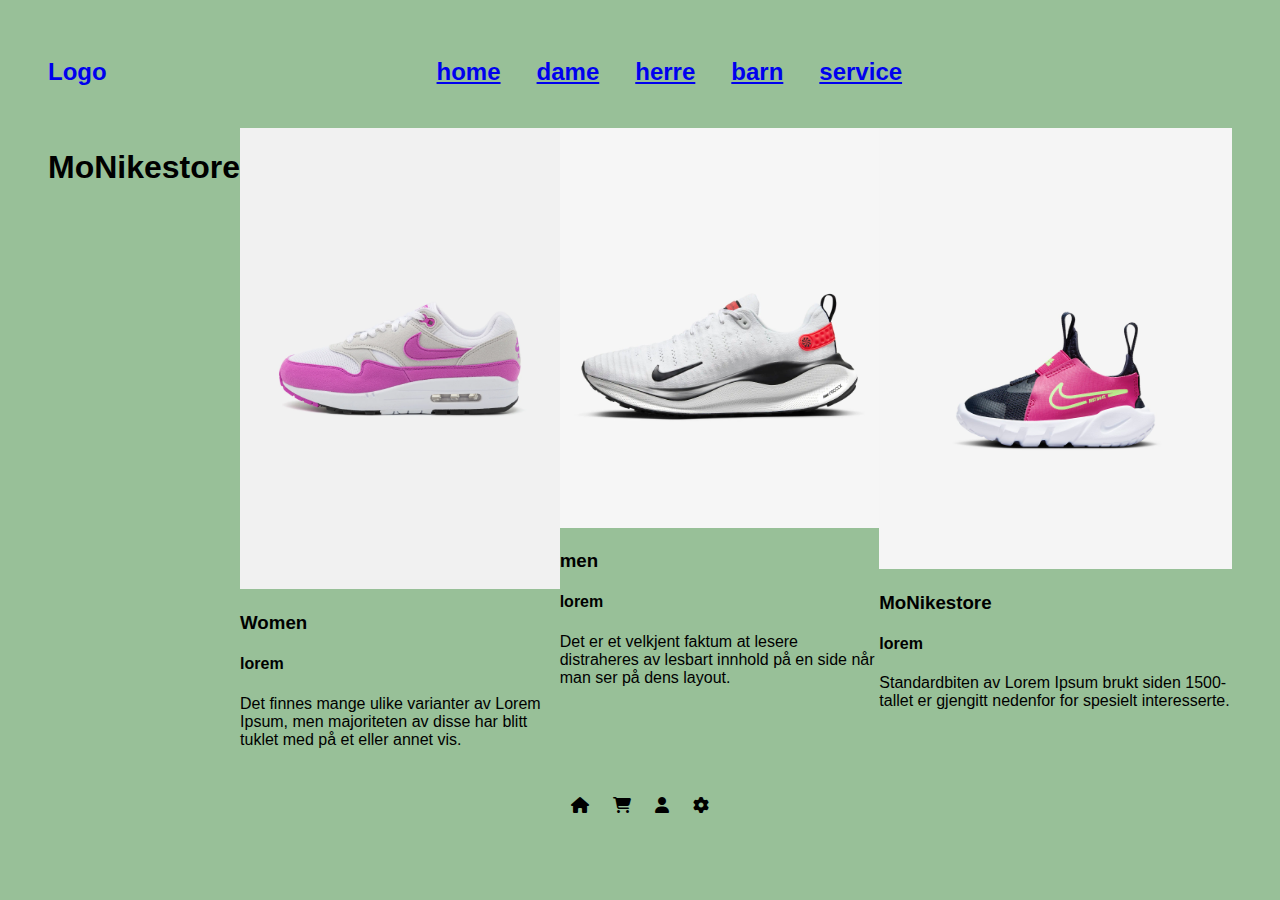
<file: index.html>
<!DOCTYPE html>
<html lang="en">
    <head>
        <meta charset="UTF-8">
        <meta name="viewport" content="width=device-width, initial-scale=1.0">
        <link href="css/styles.css" rel="stylesheet">
        
        <script src="script.js"></script>

    <link href="css/fonta/css/fontawesome.css" rel="stylesheet">
    <link href="css/fonta/css/brands.css" rel="stylesheet">
    <link href="css/fonta/css/solid.css" rel="stylesheet">
    <title>hjemmeside</title>
    </head>
    <body>
        
     <header>
        <nav> 
                <a href="#" id="logo">Logo</a>
                 <!-----hentet fra w3schools---------------------->
                <!-- Simulate a smartphone / tablet https://www.w3schools.com/howto/tryit.asp?filename=tryhow_js_mobile_navbar -->
     
                <div id="menu-icon" onclick="toggleMenu()">
                    <div class="bar"></div>
                    <div class="bar"></div>
                    <div class="bar"></div>
                </div>
                <ul class="navbar" id="myLinks">
                    <li><a href="index.html">home</a></li>
                    <li><a href="products.html">dame</a></li>
                    <li><a href="products.html">herre</a></li>
                    <li><a href="products.html">barn</a></li>
                    <li><a href="retur.html">service</a></li>
                </ul>
                
        </nav>
        </header>
    <div id="grid-container">
        <main>
            <section class="default-flex" id="sko-grid">
                <h1>MoNikestore</h1>

                <article id="sko2">
                    <img src="img/font2nike.jpg" alt="picture show us the shoes">
                    <h3>Women</h3>
                    <h4>lorem</h4>
                    <p>
                        Det finnes mange ulike varianter av Lorem Ipsum, men majoriteten av disse har blitt tuklet med på et eller annet vis. 
                    </p>
                </article>
                
                <article id="sko1">
                    <img src="img/nike.jpg" alt="picture show us the shoes">
                    <h3>men</h3>
                    <h4>lorem</h4>
                    <p>
                        Det er et velkjent faktum at lesere distraheres av lesbart innhold på en side når man ser på dens layout. 
                    </p>
                </article>

                <article id="sko3">
                    <img src="img/fontnike.jpg" alt="piture show us the shoes">
                    <h3>MoNikestore</h3>
                    <h4>lorem</h4>
                    <p>
                        Standardbiten av Lorem Ipsum brukt siden 1500-tallet er gjengitt nedenfor for spesielt interesserte.
                    </p>
                </article>

            </section>
        </main>
    </div>
    <footer>
        <section id="icons">
            <i class="fa-sharp fa-regular fa-house"></i>
            <i class="fa-solid fa-cart-shopping"></i>
            <i class="fa-solid fa-user"></i>
            <i class="fa-solid fa-gear"></i>
        </section>
    </footer>
    



</body>
    </html>
</file>
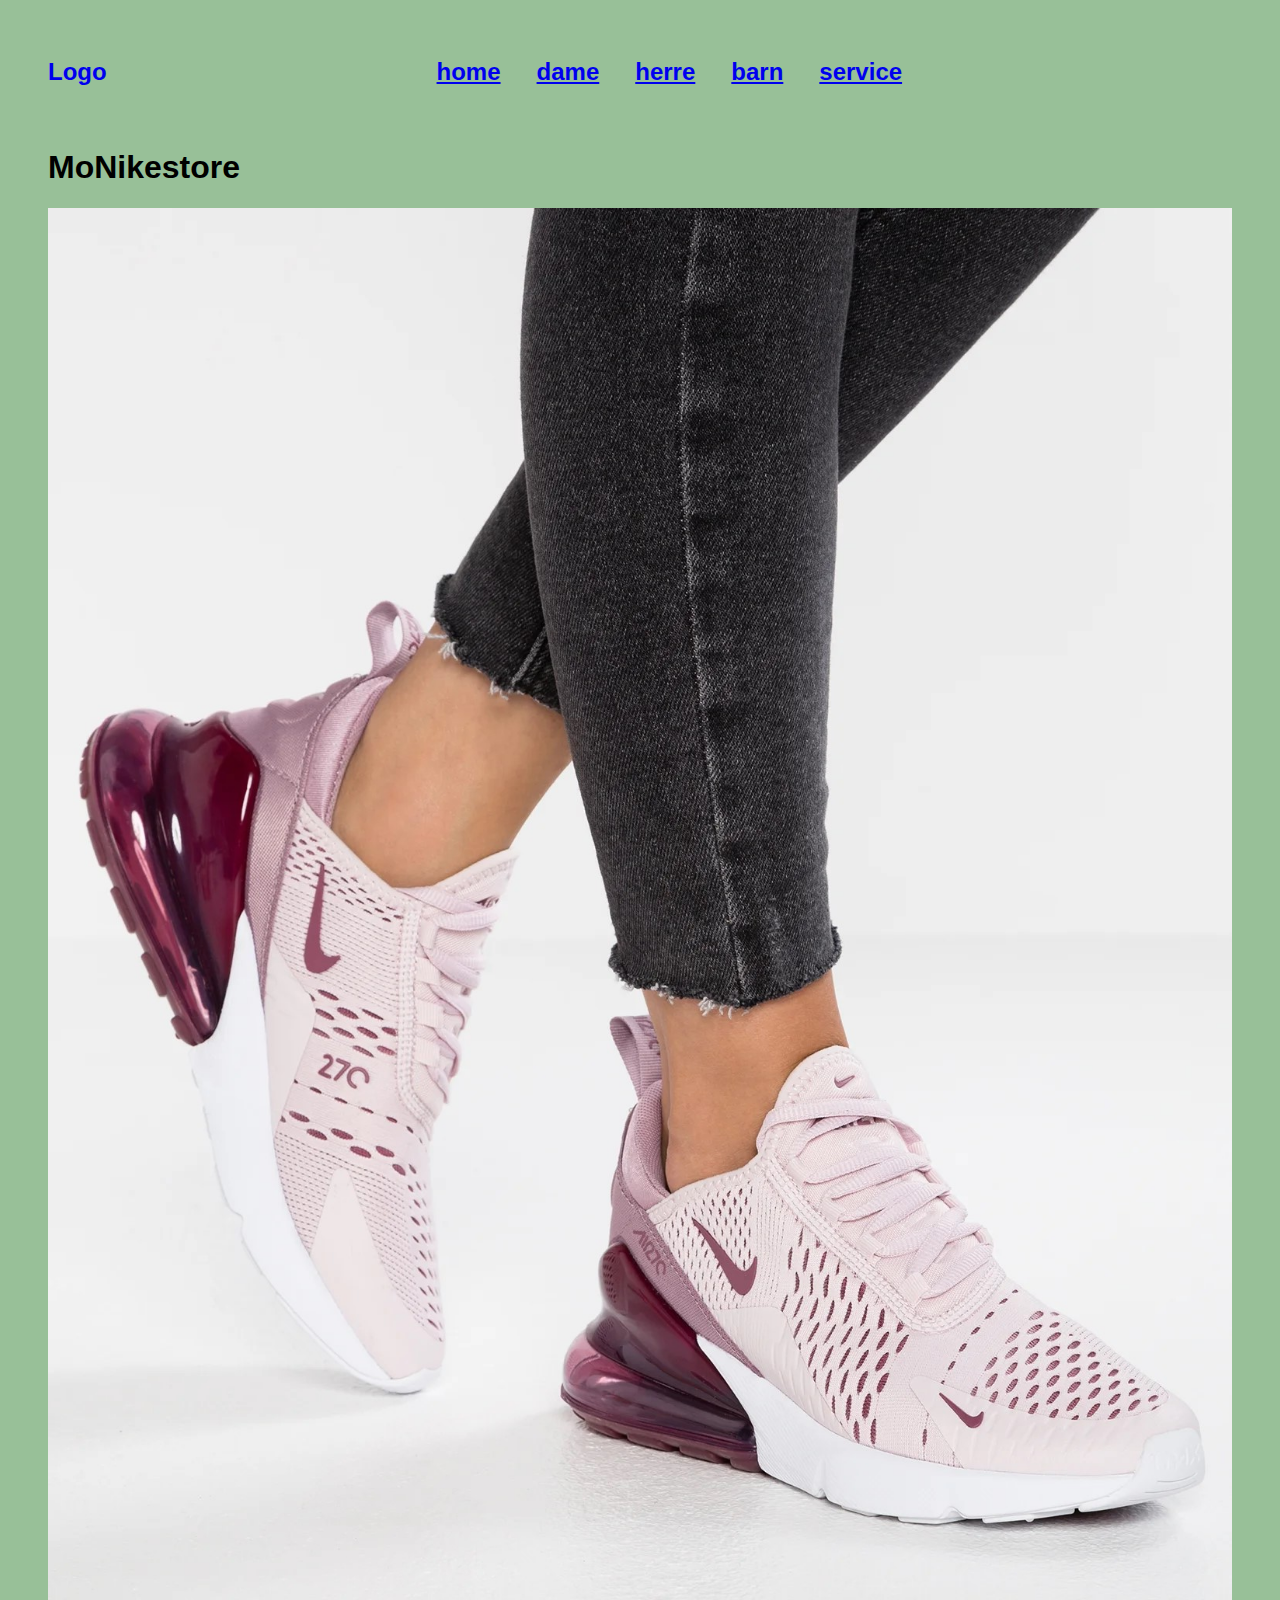
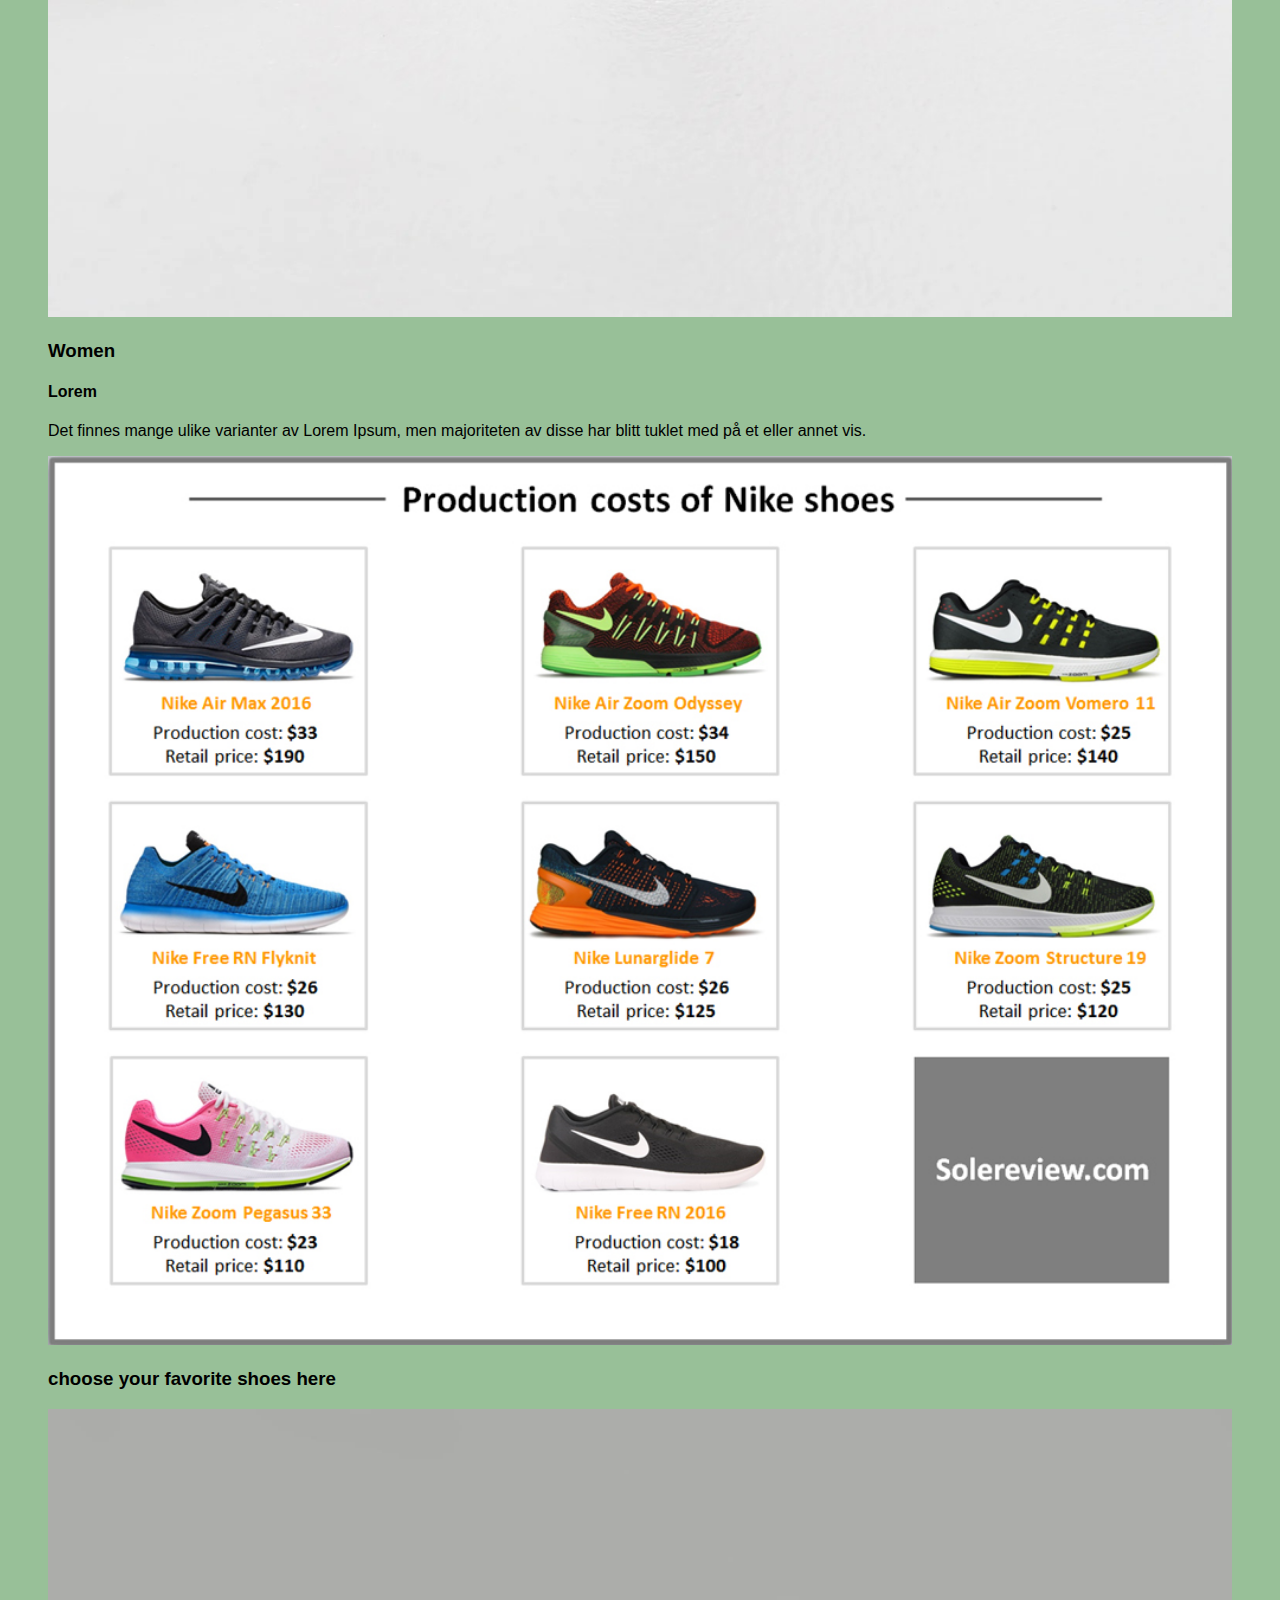
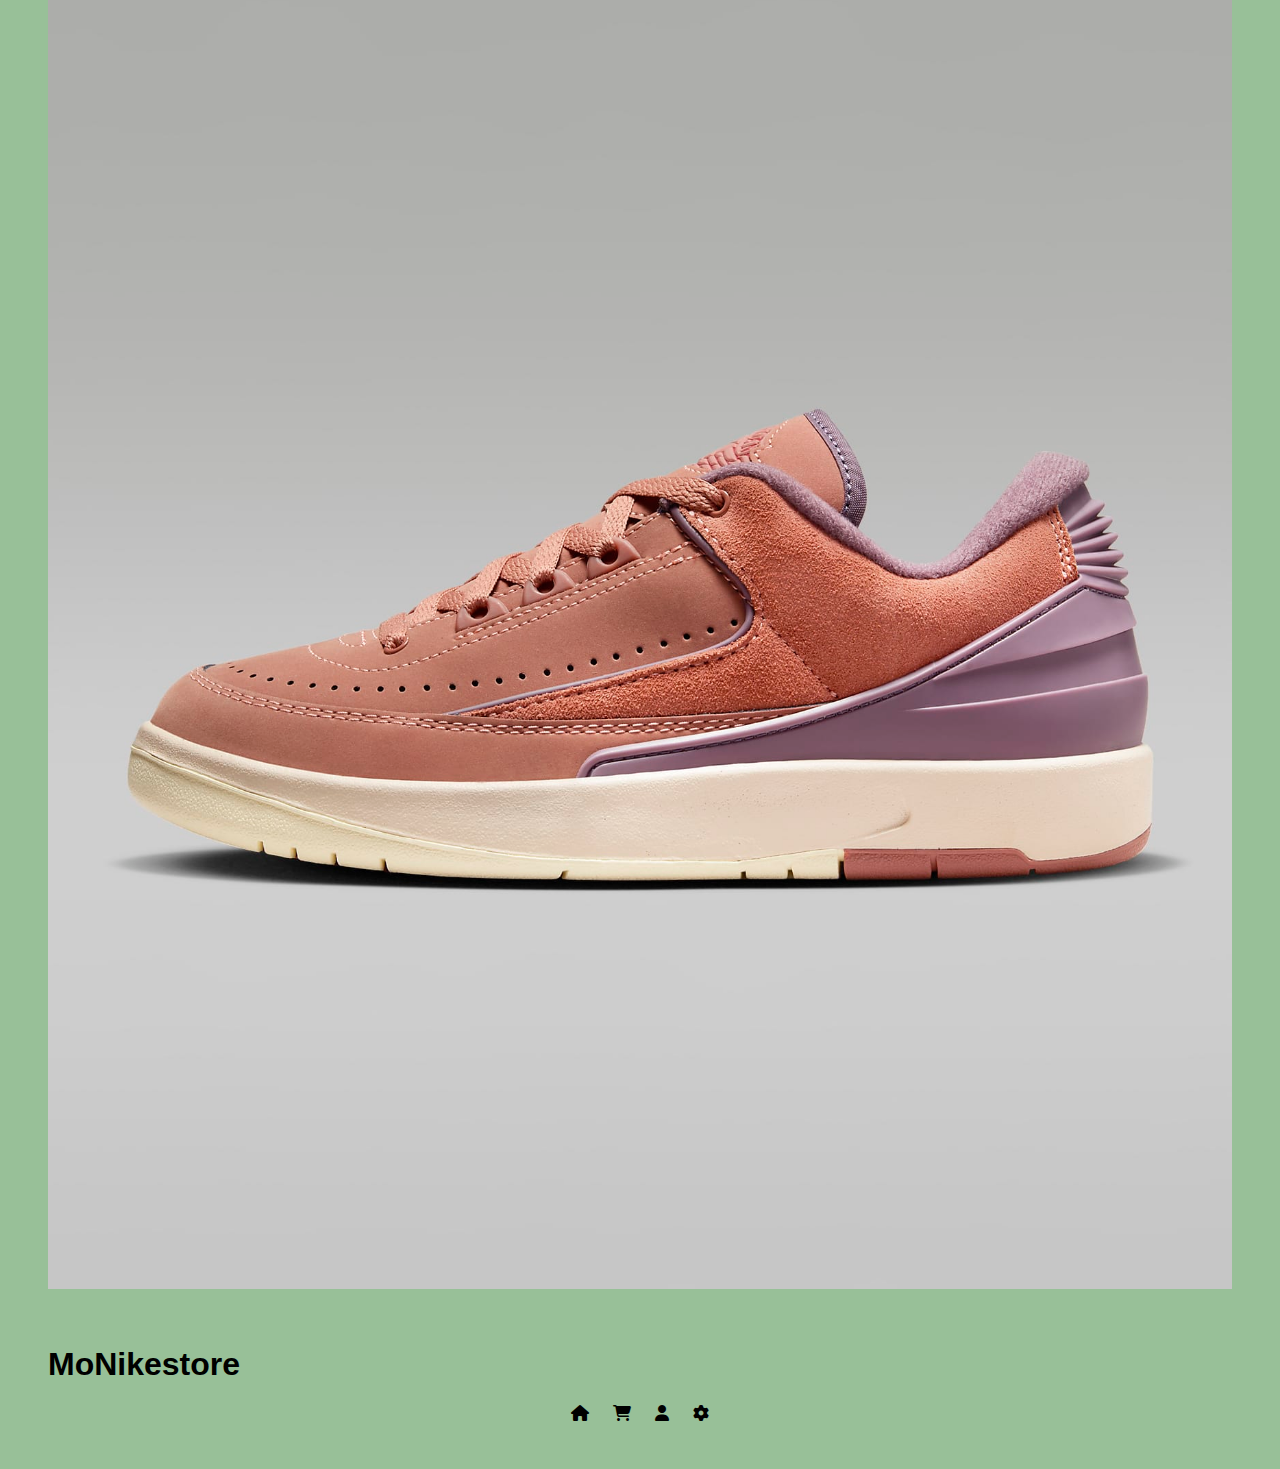
<file: products.html>
<!DOCTYPE html>
<html lang="en">
    <head>
        <meta charset="UTF-8">
        <meta name="viewport" content="width=device-width, initial-scale=1.0">
        <link href="css/styles.css" rel="stylesheet">
        <script src="script.js"></script>

    <link href="css/fonta/css/fontawesome.css" rel="stylesheet">
    <link href="css/fonta/css/brands.css" rel="stylesheet">
    <link href="css/fonta/css/solid.css" rel="stylesheet">
    <title>produktside</title>
    </head>
    <body>
            
     <header>
        <nav> 
            <a href="#" id="logo">Logo</a>
             <!-----hentet fra w3schools---------------------->
            <!-- Simulate a smartphone / tablet  https://www.w3schools.com/howto/tryit.asp?filename=tryhow_js_mobile_navbar-->
 
            <div id="menu-icon" onclick="toggleMenu()">
                <div class="bar"></div>
                <div class="bar"></div>
                <div class="bar"></div>
            </div>
            <ul class="navbar" id="myLinks">
                <li><a href="index.html">home</a></li>
                <li><a href="products.html">dame</a></li>
                <li><a href="products.html">herre</a></li>
                <li><a href="products.html">barn</a></li>
                <li><a href="retur.html">service</a></li>
            </ul>
            
    </nav>
        </header>
        <div id="grid-container">
        <main>
    <section class="default-flex">
            <h1>MoNikestore</h1>
            <article>
                <img src="img/font3Nikk.jpg" alt="women shoes">
                <h3>Women</h3>
                <h4>Lorem</h4>
                <p>
                    Det finnes mange ulike varianter av Lorem Ipsum, men majoriteten av disse har blitt tuklet med på et eller annet vis. 
                </p>
            </article>
            
            <article>
                <img src="img/Nike_shoe.jpg" alt=" shoes price">
                <h3>choose your favorite shoes here</h3>
            </article>

            <article>
                <img src="img/Nikefont.jpg.jpeg" alt="picture that show us shoes">
                <!----------------------------->
            </article>

        </section>
        </main>
        <footer>
            <h1>MoNikestore</h1>
            <section id="icons">
                <i class="fa-sharp fa-regular fa-house"></i>
                <i class="fa-solid fa-cart-shopping"></i>
                <i class="fa-solid fa-user"></i>
                <i class="fa-solid fa-gear"></i>
            </section>
        </footer>
</div>
</body>
    </html>
</file>
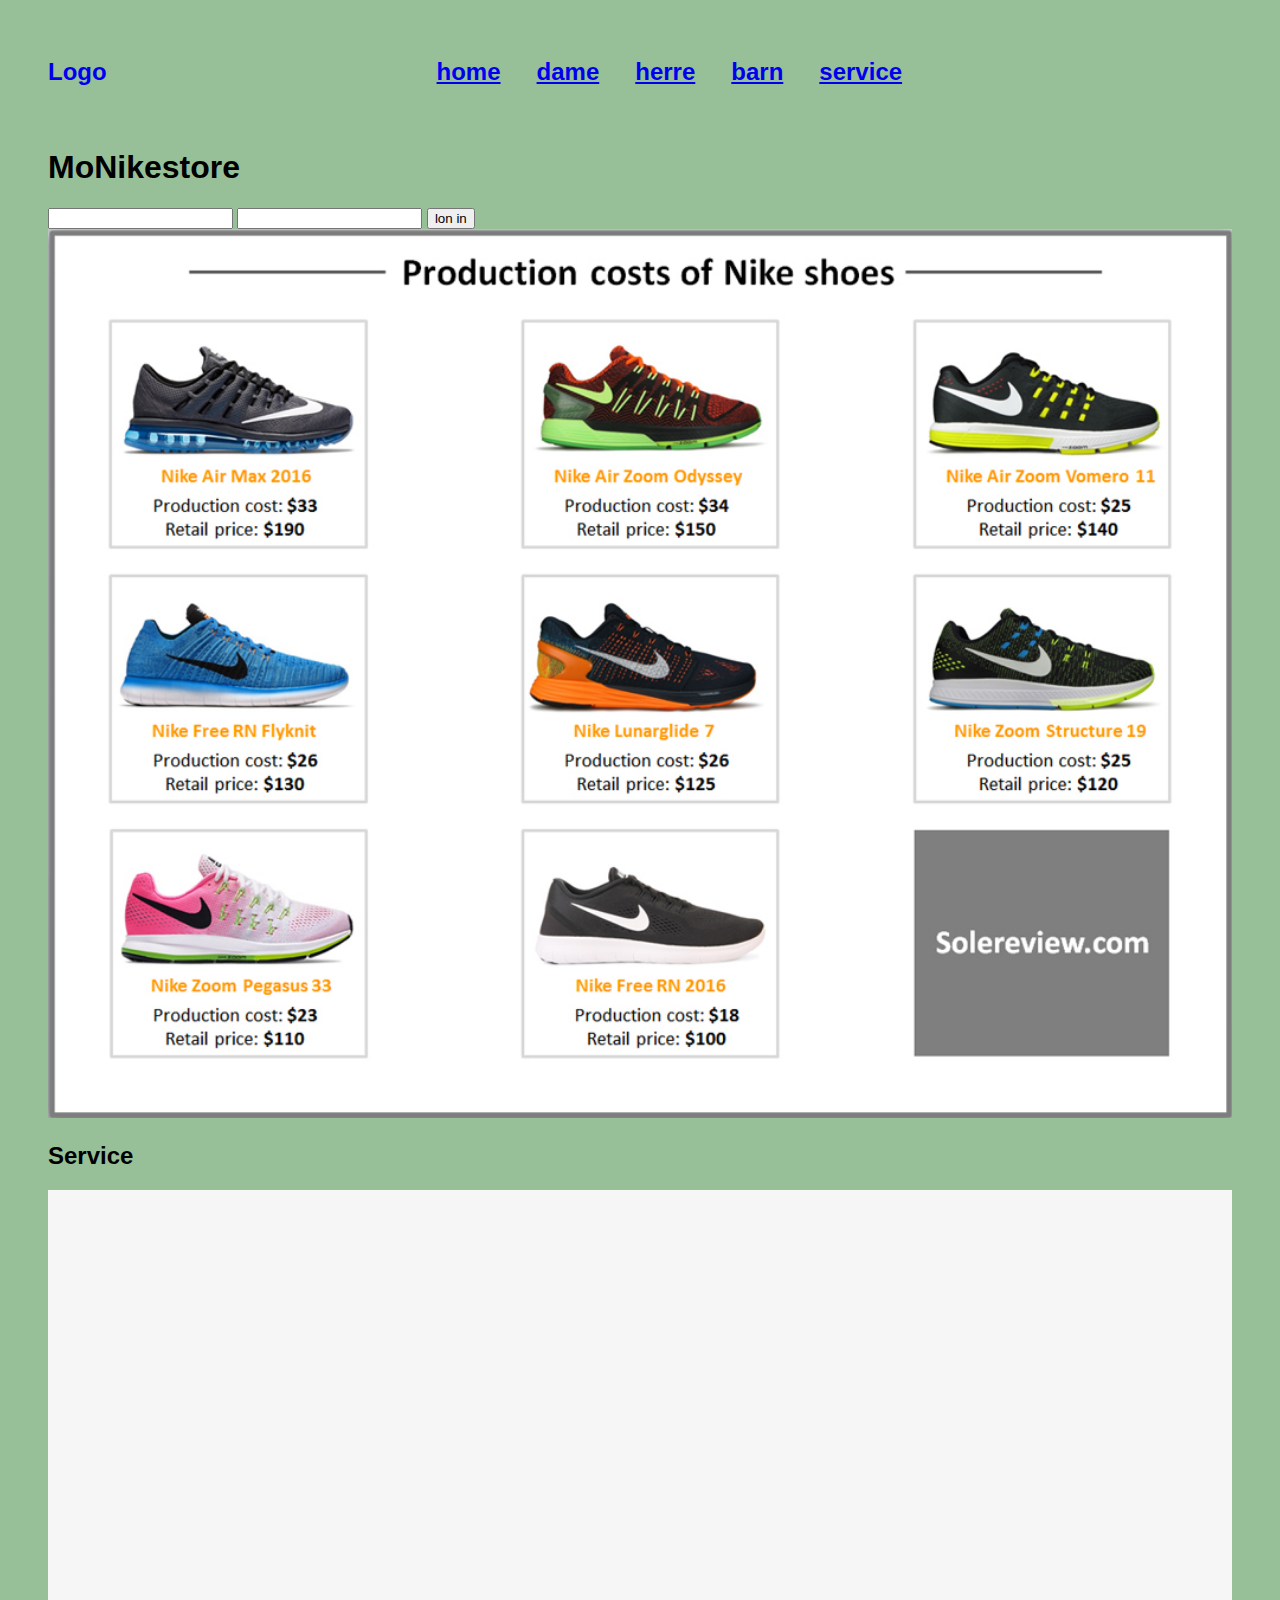
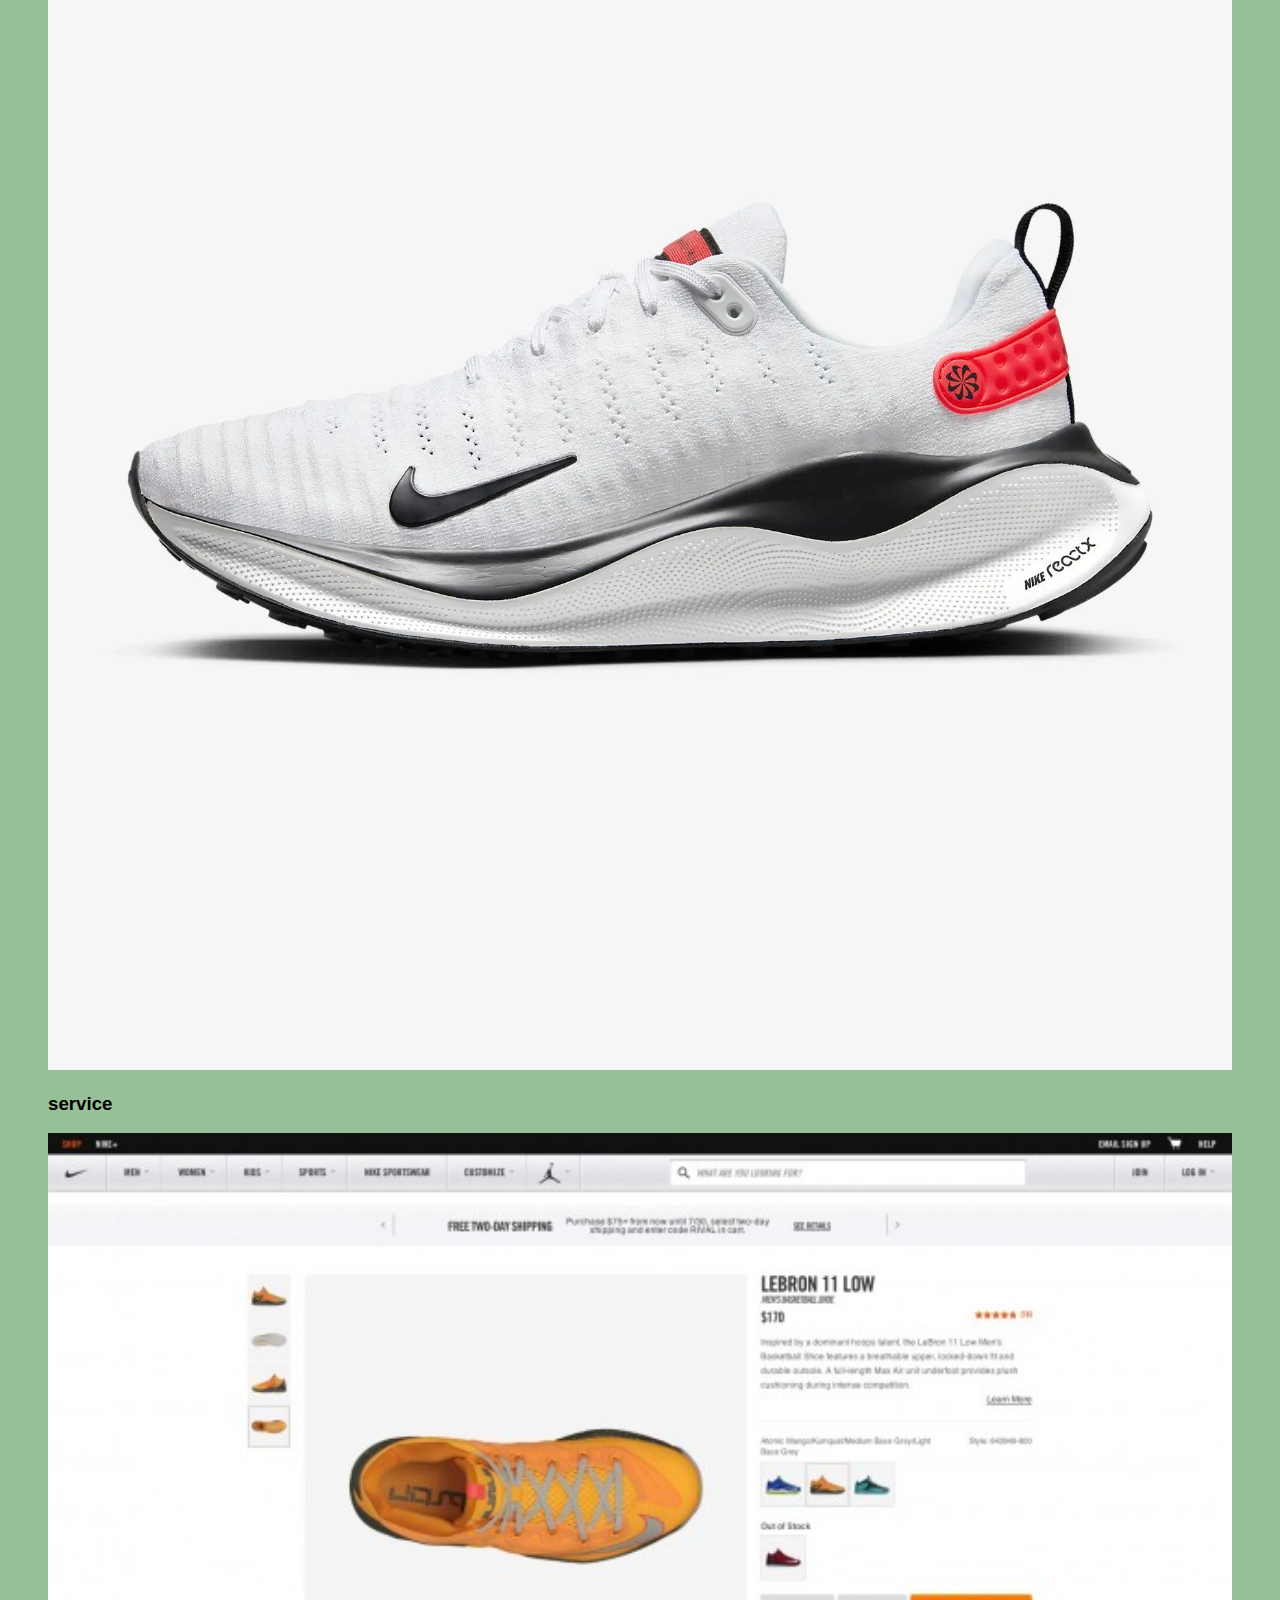
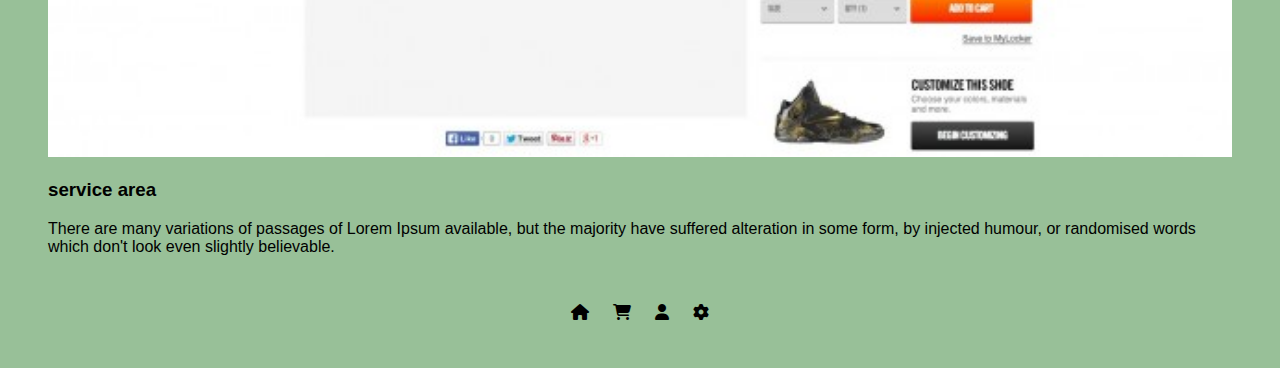
<file: retur.html>
<!DOCTYPE html>
<html lang="en">
    <head>
        <meta charset="UTF-8">
        <meta name="viewport" content="width=device-width, initial-scale=1.0">
        <link href="css/styles.css" rel="stylesheet">
        <script src="script.js"></script>
    <link href="css/fonta/css/fontawesome.css" rel="stylesheet">
    <link href="css/fonta/css/brands.css" rel="stylesheet">
    <link href="css/fonta/css/solid.css" rel="stylesheet">
    <title>returside</title>
    </head>
    <body>
        
     <header>
        <nav> 
            <a href="#" id="logo">Logo</a>
            <!-----hentet fra w3schools---------------------->
            <!-- Simulate a smartphone / tablet https://www.w3schools.com/howto/tryit.asp?filename=tryhow_js_mobile_navbar-->
 
            <div id="menu-icon" onclick="toggleMenu()">
                <div class="bar"></div>
                <div class="bar"></div>
                <div class="bar"></div>
            </div>
            <ul class="navbar" id="myLinks">
                <li><a href="index.html">home</a></li>
                <li><a href="products.html">dame</a></li>
                <li><a href="products.html">herre</a></li>
                <li><a href="products.html">barn</a></li>
                <li><a href="retur.html">service</a></li>
            </ul>
            
    </nav>
        </header>
        <div id="grid-container">
        <main>
    <section class="default-flex">
            <h1>MoNikestore</h1>
            <article>
                <form action="https://formsubmit.co/your@email.com" method="POST">
                    <label>
                    <input type="text" name="name" required>
                </label>
                <label>
                    <input type="email" name="email" required>
                </label>
                <label>
                    <button type="submit">lon in</button>
                </label>
               </form>
                <img src="img/Nike_shoe.jpg" alt=" shoes price">
                <h2>Service</h2>
            </article>
            <article>
                
                <img src="img/nike.jpg" alt="picture show us the shoes" >
                <h3>service</h3>
            </article>

            <article>
                <img src="img/Nike-Product.jpg" alt="piturecatagori for kids">
                <!------------------------------------------------>
                <h3>service area</h3>
                <p>
                    There are many variations of passages of Lorem Ipsum available, but the majority have suffered alteration in some form, by injected humour, or randomised words which don't look even slightly believable.
                </p>
            </article>

        </section>
        </main>
        <footer>
            <section id="icons">
                <i class="fa-sharp fa-regular fa-house"></i>
                <i class="fa-solid fa-cart-shopping"></i>
                <i class="fa-solid fa-user"></i>
                <i class="fa-solid fa-gear"></i>
            </section>
        </footer>
</div>
</body>
    </html>
</file>
<file: css/styles.css>
body{
    font-family: Arial, Helvetica, sans-serif;
    background-color: #2727;
    margin: 2rem;
}
img{
    max-height: 400%; /* Endret høyden til 400 piksler */
    max-width: 100%; /* Endret bredden til 300 piksler */
}
.navbar{
    width: 100%;
    padding: 10px;
    display: flex;
    justify-content: center;
    align-items: center;
    list-style: none;
    gap:1rem ;
    margin: auto 0 auto;
    flex-wrap: wrap;
}
nav{
    display: flex;
    width: 100%;
    justify-content: space-between;
    

}
#grid-container  {
    display: grid;
    grid-template-areas:
    
                        "header header header ."
                        "main main main"
                        "footer footer footer";  
                        

}


header, main, footer{
    padding: 1rem;
}
header{
    font-size: 1.5rem;
    font-weight: 600;
    grid-area: header;
}
header{
    display:flex;
    justify-content: space-between;
    position: relative;
    align-items: center;
}

body main section article img {
    width: 100%;
    height: auto;
}

#logo{
    text-decoration: none;
    margin: auto;
}

.responsive{
    display: flex;
    flex-direction: column;
    position: absolute;
    background: #171616;
    margin: 0;
    padding: 0;
    top: 45;
    width: 40;
    list-style: none;
}
.responsive a{
    display: inline-block;
    padding: 1rem;
    text-decoration: none;
    background-color: #171717;
    border-radius: 5px;
    font-weight: 400;
}

#service{
    display: flex;
    flex-direction: row;
    flex-wrap: wrap;
    justify-content: space-between;
}

#icons {
    display: flex;
   
    justify-content: center;
    gap: 1.5rem;
}   
/* .default-flex {
    margin-right: 50px;
} */

/* CSS for hamburger menu */
#menu-icon {
    display: none;
    cursor: pointer;
}

.bar {
    width: 25px;
    height: 3px;
    background-color: #333;
    margin: 4px 0;
    transition: 0.4s;
}

.navbar {
    list-style: none;
    display: flex;
}

.navbar li {
    margin: 0 10px;
}

#sko-grid{
    display: grid;
    grid-template-areas: "heading sko1 sko2 sko3";
}

/* Media query for responsive design */
@media screen and (max-width: 768px) {
    #menu-icon {
        display: block;
    }
    .navbar {
        display: none;
        flex-direction: column;
    }
    .navbar.active {
        display: flex;
    }
}
</file>
<file: css/fonta/css/brands.css>
/*!
 * Font Awesome Free 6.4.2 by @fontawesome - https://fontawesome.com
 * License - https://fontawesome.com/license/free (Icons: CC BY 4.0, Fonts: SIL OFL 1.1, Code: MIT License)
 * Copyright 2023 Fonticons, Inc.
 */
:root, :host {
  --fa-style-family-brands: 'Font Awesome 6 Brands';
  --fa-font-brands: normal 400 1em/1 'Font Awesome 6 Brands'; }

@font-face {
  font-family: 'Font Awesome 6 Brands';
  font-style: normal;
  font-weight: 400;
  font-display: block;
  src: url("../webfonts/fa-brands-400.woff2") format("woff2"), url("../webfonts/fa-brands-400.ttf") format("truetype"); }

.fab,
.fa-brands {
  font-weight: 400; }

.fa-monero:before {
  content: "\f3d0"; }

.fa-hooli:before {
  content: "\f427"; }

.fa-yelp:before {
  content: "\f1e9"; }

.fa-cc-visa:before {
  content: "\f1f0"; }

.fa-lastfm:before {
  content: "\f202"; }

.fa-shopware:before {
  content: "\f5b5"; }

.fa-creative-commons-nc:before {
  content: "\f4e8"; }

.fa-aws:before {
  content: "\f375"; }

.fa-redhat:before {
  content: "\f7bc"; }

.fa-yoast:before {
  content: "\f2b1"; }

.fa-cloudflare:before {
  content: "\e07d"; }

.fa-ups:before {
  content: "\f7e0"; }

.fa-wpexplorer:before {
  content: "\f2de"; }

.fa-dyalog:before {
  content: "\f399"; }

.fa-bity:before {
  content: "\f37a"; }

.fa-stackpath:before {
  content: "\f842"; }

.fa-buysellads:before {
  content: "\f20d"; }

.fa-first-order:before {
  content: "\f2b0"; }

.fa-modx:before {
  content: "\f285"; }

.fa-guilded:before {
  content: "\e07e"; }

.fa-vnv:before {
  content: "\f40b"; }

.fa-square-js:before {
  content: "\f3b9"; }

.fa-js-square:before {
  content: "\f3b9"; }

.fa-microsoft:before {
  content: "\f3ca"; }

.fa-qq:before {
  content: "\f1d6"; }

.fa-orcid:before {
  content: "\f8d2"; }

.fa-java:before {
  content: "\f4e4"; }

.fa-invision:before {
  content: "\f7b0"; }

.fa-creative-commons-pd-alt:before {
  content: "\f4ed"; }

.fa-centercode:before {
  content: "\f380"; }

.fa-glide-g:before {
  content: "\f2a6"; }

.fa-drupal:before {
  content: "\f1a9"; }

.fa-hire-a-helper:before {
  content: "\f3b0"; }

.fa-creative-commons-by:before {
  content: "\f4e7"; }

.fa-unity:before {
  content: "\e049"; }

.fa-whmcs:before {
  content: "\f40d"; }

.fa-rocketchat:before {
  content: "\f3e8"; }

.fa-vk:before {
  content: "\f189"; }

.fa-untappd:before {
  content: "\f405"; }

.fa-mailchimp:before {
  content: "\f59e"; }

.fa-css3-alt:before {
  content: "\f38b"; }

.fa-square-reddit:before {
  content: "\f1a2"; }

.fa-reddit-square:before {
  content: "\f1a2"; }

.fa-vimeo-v:before {
  content: "\f27d"; }

.fa-contao:before {
  content: "\f26d"; }

.fa-square-font-awesome:before {
  content: "\e5ad"; }

.fa-deskpro:before {
  content: "\f38f"; }

.fa-sistrix:before {
  content: "\f3ee"; }

.fa-square-instagram:before {
  content: "\e055"; }

.fa-instagram-square:before {
  content: "\e055"; }

.fa-battle-net:before {
  content: "\f835"; }

.fa-the-red-yeti:before {
  content: "\f69d"; }

.fa-square-hacker-news:before {
  content: "\f3af"; }

.fa-hacker-news-square:before {
  content: "\f3af"; }

.fa-edge:before {
  content: "\f282"; }

.fa-threads:before {
  content: "\e618"; }

.fa-napster:before {
  content: "\f3d2"; }

.fa-square-snapchat:before {
  content: "\f2ad"; }

.fa-snapchat-square:before {
  content: "\f2ad"; }

.fa-google-plus-g:before {
  content: "\f0d5"; }

.fa-artstation:before {
  content: "\f77a"; }

.fa-markdown:before {
  content: "\f60f"; }

.fa-sourcetree:before {
  content: "\f7d3"; }

.fa-google-plus:before {
  content: "\f2b3"; }

.fa-diaspora:before {
  content: "\f791"; }

.fa-foursquare:before {
  content: "\f180"; }

.fa-stack-overflow:before {
  content: "\f16c"; }

.fa-github-alt:before {
  content: "\f113"; }

.fa-phoenix-squadron:before {
  content: "\f511"; }

.fa-pagelines:before {
  content: "\f18c"; }

.fa-algolia:before {
  content: "\f36c"; }

.fa-red-river:before {
  content: "\f3e3"; }

.fa-creative-commons-sa:before {
  content: "\f4ef"; }

.fa-safari:before {
  content: "\f267"; }

.fa-google:before {
  content: "\f1a0"; }

.fa-square-font-awesome-stroke:before {
  content: "\f35c"; }

.fa-font-awesome-alt:before {
  content: "\f35c"; }

.fa-atlassian:before {
  content: "\f77b"; }

.fa-linkedin-in:before {
  content: "\f0e1"; }

.fa-digital-ocean:before {
  content: "\f391"; }

.fa-nimblr:before {
  content: "\f5a8"; }

.fa-chromecast:before {
  content: "\f838"; }

.fa-evernote:before {
  content: "\f839"; }

.fa-hacker-news:before {
  content: "\f1d4"; }

.fa-creative-commons-sampling:before {
  content: "\f4f0"; }

.fa-adversal:before {
  content: "\f36a"; }

.fa-creative-commons:before {
  content: "\f25e"; }

.fa-watchman-monitoring:before {
  content: "\e087"; }

.fa-fonticons:before {
  content: "\f280"; }

.fa-weixin:before {
  content: "\f1d7"; }

.fa-shirtsinbulk:before {
  content: "\f214"; }

.fa-codepen:before {
  content: "\f1cb"; }

.fa-git-alt:before {
  content: "\f841"; }

.fa-lyft:before {
  content: "\f3c3"; }

.fa-rev:before {
  content: "\f5b2"; }

.fa-windows:before {
  content: "\f17a"; }

.fa-wizards-of-the-coast:before {
  content: "\f730"; }

.fa-square-viadeo:before {
  content: "\f2aa"; }

.fa-viadeo-square:before {
  content: "\f2aa"; }

.fa-meetup:before {
  content: "\f2e0"; }

.fa-centos:before {
  content: "\f789"; }

.fa-adn:before {
  content: "\f170"; }

.fa-cloudsmith:before {
  content: "\f384"; }

.fa-pied-piper-alt:before {
  content: "\f1a8"; }

.fa-square-dribbble:before {
  content: "\f397"; }

.fa-dribbble-square:before {
  content: "\f397"; }

.fa-codiepie:before {
  content: "\f284"; }

.fa-node:before {
  content: "\f419"; }

.fa-mix:before {
  content: "\f3cb"; }

.fa-steam:before {
  content: "\f1b6"; }

.fa-cc-apple-pay:before {
  content: "\f416"; }

.fa-scribd:before {
  content: "\f28a"; }

.fa-debian:before {
  content: "\e60b"; }

.fa-openid:before {
  content: "\f19b"; }

.fa-instalod:before {
  content: "\e081"; }

.fa-expeditedssl:before {
  content: "\f23e"; }

.fa-sellcast:before {
  content: "\f2da"; }

.fa-square-twitter:before {
  content: "\f081"; }

.fa-twitter-square:before {
  content: "\f081"; }

.fa-r-project:before {
  content: "\f4f7"; }

.fa-delicious:before {
  content: "\f1a5"; }

.fa-freebsd:before {
  content: "\f3a4"; }

.fa-vuejs:before {
  content: "\f41f"; }

.fa-accusoft:before {
  content: "\f369"; }

.fa-ioxhost:before {
  content: "\f208"; }

.fa-fonticons-fi:before {
  content: "\f3a2"; }

.fa-app-store:before {
  content: "\f36f"; }

.fa-cc-mastercard:before {
  content: "\f1f1"; }

.fa-itunes-note:before {
  content: "\f3b5"; }

.fa-golang:before {
  content: "\e40f"; }

.fa-kickstarter:before {
  content: "\f3bb"; }

.fa-grav:before {
  content: "\f2d6"; }

.fa-weibo:before {
  content: "\f18a"; }

.fa-uncharted:before {
  content: "\e084"; }

.fa-firstdraft:before {
  content: "\f3a1"; }

.fa-square-youtube:before {
  content: "\f431"; }

.fa-youtube-square:before {
  content: "\f431"; }

.fa-wikipedia-w:before {
  content: "\f266"; }

.fa-wpressr:before {
  content: "\f3e4"; }

.fa-rendact:before {
  content: "\f3e4"; }

.fa-angellist:before {
  content: "\f209"; }

.fa-galactic-republic:before {
  content: "\f50c"; }

.fa-nfc-directional:before {
  content: "\e530"; }

.fa-skype:before {
  content: "\f17e"; }

.fa-joget:before {
  content: "\f3b7"; }

.fa-fedora:before {
  content: "\f798"; }

.fa-stripe-s:before {
  content: "\f42a"; }

.fa-meta:before {
  content: "\e49b"; }

.fa-laravel:before {
  content: "\f3bd"; }

.fa-hotjar:before {
  content: "\f3b1"; }

.fa-bluetooth-b:before {
  content: "\f294"; }

.fa-sticker-mule:before {
  content: "\f3f7"; }

.fa-creative-commons-zero:before {
  content: "\f4f3"; }

.fa-hips:before {
  content: "\f452"; }

.fa-behance:before {
  content: "\f1b4"; }

.fa-reddit:before {
  content: "\f1a1"; }

.fa-discord:before {
  content: "\f392"; }

.fa-chrome:before {
  content: "\f268"; }

.fa-app-store-ios:before {
  content: "\f370"; }

.fa-cc-discover:before {
  content: "\f1f2"; }

.fa-wpbeginner:before {
  content: "\f297"; }

.fa-confluence:before {
  content: "\f78d"; }

.fa-mdb:before {
  content: "\f8ca"; }

.fa-dochub:before {
  content: "\f394"; }

.fa-accessible-icon:before {
  content: "\f368"; }

.fa-ebay:before {
  content: "\f4f4"; }

.fa-amazon:before {
  content: "\f270"; }

.fa-unsplash:before {
  content: "\e07c"; }

.fa-yarn:before {
  content: "\f7e3"; }

.fa-square-steam:before {
  content: "\f1b7"; }

.fa-steam-square:before {
  content: "\f1b7"; }

.fa-500px:before {
  content: "\f26e"; }

.fa-square-vimeo:before {
  content: "\f194"; }

.fa-vimeo-square:before {
  content: "\f194"; }

.fa-asymmetrik:before {
  content: "\f372"; }

.fa-font-awesome:before {
  content: "\f2b4"; }

.fa-font-awesome-flag:before {
  content: "\f2b4"; }

.fa-font-awesome-logo-full:before {
  content: "\f2b4"; }

.fa-gratipay:before {
  content: "\f184"; }

.fa-apple:before {
  content: "\f179"; }

.fa-hive:before {
  content: "\e07f"; }

.fa-gitkraken:before {
  content: "\f3a6"; }

.fa-keybase:before {
  content: "\f4f5"; }

.fa-apple-pay:before {
  content: "\f415"; }

.fa-padlet:before {
  content: "\e4a0"; }

.fa-amazon-pay:before {
  content: "\f42c"; }

.fa-square-github:before {
  content: "\f092"; }

.fa-github-square:before {
  content: "\f092"; }

.fa-stumbleupon:before {
  content: "\f1a4"; }

.fa-fedex:before {
  content: "\f797"; }

.fa-phoenix-framework:before {
  content: "\f3dc"; }

.fa-shopify:before {
  content: "\e057"; }

.fa-neos:before {
  content: "\f612"; }

.fa-square-threads:before {
  content: "\e619"; }

.fa-hackerrank:before {
  content: "\f5f7"; }

.fa-researchgate:before {
  content: "\f4f8"; }

.fa-swift:before {
  content: "\f8e1"; }

.fa-angular:before {
  content: "\f420"; }

.fa-speakap:before {
  content: "\f3f3"; }

.fa-angrycreative:before {
  content: "\f36e"; }

.fa-y-combinator:before {
  content: "\f23b"; }

.fa-empire:before {
  content: "\f1d1"; }

.fa-envira:before {
  content: "\f299"; }

.fa-square-gitlab:before {
  content: "\e5ae"; }

.fa-gitlab-square:before {
  content: "\e5ae"; }

.fa-studiovinari:before {
  content: "\f3f8"; }

.fa-pied-piper:before {
  content: "\f2ae"; }

.fa-wordpress:before {
  content: "\f19a"; }

.fa-product-hunt:before {
  content: "\f288"; }

.fa-firefox:before {
  content: "\f269"; }

.fa-linode:before {
  content: "\f2b8"; }

.fa-goodreads:before {
  content: "\f3a8"; }

.fa-square-odnoklassniki:before {
  content: "\f264"; }

.fa-odnoklassniki-square:before {
  content: "\f264"; }

.fa-jsfiddle:before {
  content: "\f1cc"; }

.fa-sith:before {
  content: "\f512"; }

.fa-themeisle:before {
  content: "\f2b2"; }

.fa-page4:before {
  content: "\f3d7"; }

.fa-hashnode:before {
  content: "\e499"; }

.fa-react:before {
  content: "\f41b"; }

.fa-cc-paypal:before {
  content: "\f1f4"; }

.fa-squarespace:before {
  content: "\f5be"; }

.fa-cc-stripe:before {
  content: "\f1f5"; }

.fa-creative-commons-share:before {
  content: "\f4f2"; }

.fa-bitcoin:before {
  content: "\f379"; }

.fa-keycdn:before {
  content: "\f3ba"; }

.fa-opera:before {
  content: "\f26a"; }

.fa-itch-io:before {
  content: "\f83a"; }

.fa-umbraco:before {
  content: "\f8e8"; }

.fa-galactic-senate:before {
  content: "\f50d"; }

.fa-ubuntu:before {
  content: "\f7df"; }

.fa-draft2digital:before {
  content: "\f396"; }

.fa-stripe:before {
  content: "\f429"; }

.fa-houzz:before {
  content: "\f27c"; }

.fa-gg:before {
  content: "\f260"; }

.fa-dhl:before {
  content: "\f790"; }

.fa-square-pinterest:before {
  content: "\f0d3"; }

.fa-pinterest-square:before {
  content: "\f0d3"; }

.fa-xing:before {
  content: "\f168"; }

.fa-blackberry:before {
  content: "\f37b"; }

.fa-creative-commons-pd:before {
  content: "\f4ec"; }

.fa-playstation:before {
  content: "\f3df"; }

.fa-quinscape:before {
  content: "\f459"; }

.fa-less:before {
  content: "\f41d"; }

.fa-blogger-b:before {
  content: "\f37d"; }

.fa-opencart:before {
  content: "\f23d"; }

.fa-vine:before {
  content: "\f1ca"; }

.fa-paypal:before {
  content: "\f1ed"; }

.fa-gitlab:before {
  content: "\f296"; }

.fa-typo3:before {
  content: "\f42b"; }

.fa-reddit-alien:before {
  content: "\f281"; }

.fa-yahoo:before {
  content: "\f19e"; }

.fa-dailymotion:before {
  content: "\e052"; }

.fa-affiliatetheme:before {
  content: "\f36b"; }

.fa-pied-piper-pp:before {
  content: "\f1a7"; }

.fa-bootstrap:before {
  content: "\f836"; }

.fa-odnoklassniki:before {
  content: "\f263"; }

.fa-nfc-symbol:before {
  content: "\e531"; }

.fa-ethereum:before {
  content: "\f42e"; }

.fa-speaker-deck:before {
  content: "\f83c"; }

.fa-creative-commons-nc-eu:before {
  content: "\f4e9"; }

.fa-patreon:before {
  content: "\f3d9"; }

.fa-avianex:before {
  content: "\f374"; }

.fa-ello:before {
  content: "\f5f1"; }

.fa-gofore:before {
  content: "\f3a7"; }

.fa-bimobject:before {
  content: "\f378"; }

.fa-facebook-f:before {
  content: "\f39e"; }

.fa-square-google-plus:before {
  content: "\f0d4"; }

.fa-google-plus-square:before {
  content: "\f0d4"; }

.fa-mandalorian:before {
  content: "\f50f"; }

.fa-first-order-alt:before {
  content: "\f50a"; }

.fa-osi:before {
  content: "\f41a"; }

.fa-google-wallet:before {
  content: "\f1ee"; }

.fa-d-and-d-beyond:before {
  content: "\f6ca"; }

.fa-periscope:before {
  content: "\f3da"; }

.fa-fulcrum:before {
  content: "\f50b"; }

.fa-cloudscale:before {
  content: "\f383"; }

.fa-forumbee:before {
  content: "\f211"; }

.fa-mizuni:before {
  content: "\f3cc"; }

.fa-schlix:before {
  content: "\f3ea"; }

.fa-square-xing:before {
  content: "\f169"; }

.fa-xing-square:before {
  content: "\f169"; }

.fa-bandcamp:before {
  content: "\f2d5"; }

.fa-wpforms:before {
  content: "\f298"; }

.fa-cloudversify:before {
  content: "\f385"; }

.fa-usps:before {
  content: "\f7e1"; }

.fa-megaport:before {
  content: "\f5a3"; }

.fa-magento:before {
  content: "\f3c4"; }

.fa-spotify:before {
  content: "\f1bc"; }

.fa-optin-monster:before {
  content: "\f23c"; }

.fa-fly:before {
  content: "\f417"; }

.fa-aviato:before {
  content: "\f421"; }

.fa-itunes:before {
  content: "\f3b4"; }

.fa-cuttlefish:before {
  content: "\f38c"; }

.fa-blogger:before {
  content: "\f37c"; }

.fa-flickr:before {
  content: "\f16e"; }

.fa-viber:before {
  content: "\f409"; }

.fa-soundcloud:before {
  content: "\f1be"; }

.fa-digg:before {
  content: "\f1a6"; }

.fa-tencent-weibo:before {
  content: "\f1d5"; }

.fa-symfony:before {
  content: "\f83d"; }

.fa-maxcdn:before {
  content: "\f136"; }

.fa-etsy:before {
  content: "\f2d7"; }

.fa-facebook-messenger:before {
  content: "\f39f"; }

.fa-audible:before {
  content: "\f373"; }

.fa-think-peaks:before {
  content: "\f731"; }

.fa-bilibili:before {
  content: "\e3d9"; }

.fa-erlang:before {
  content: "\f39d"; }

.fa-x-twitter:before {
  content: "\e61b"; }

.fa-cotton-bureau:before {
  content: "\f89e"; }

.fa-dashcube:before {
  content: "\f210"; }

.fa-42-group:before {
  content: "\e080"; }

.fa-innosoft:before {
  content: "\e080"; }

.fa-stack-exchange:before {
  content: "\f18d"; }

.fa-elementor:before {
  content: "\f430"; }

.fa-square-pied-piper:before {
  content: "\e01e"; }

.fa-pied-piper-square:before {
  content: "\e01e"; }

.fa-creative-commons-nd:before {
  content: "\f4eb"; }

.fa-palfed:before {
  content: "\f3d8"; }

.fa-superpowers:before {
  content: "\f2dd"; }

.fa-resolving:before {
  content: "\f3e7"; }

.fa-xbox:before {
  content: "\f412"; }

.fa-searchengin:before {
  content: "\f3eb"; }

.fa-tiktok:before {
  content: "\e07b"; }

.fa-square-facebook:before {
  content: "\f082"; }

.fa-facebook-square:before {
  content: "\f082"; }

.fa-renren:before {
  content: "\f18b"; }

.fa-linux:before {
  content: "\f17c"; }

.fa-glide:before {
  content: "\f2a5"; }

.fa-linkedin:before {
  content: "\f08c"; }

.fa-hubspot:before {
  content: "\f3b2"; }

.fa-deploydog:before {
  content: "\f38e"; }

.fa-twitch:before {
  content: "\f1e8"; }

.fa-ravelry:before {
  content: "\f2d9"; }

.fa-mixer:before {
  content: "\e056"; }

.fa-square-lastfm:before {
  content: "\f203"; }

.fa-lastfm-square:before {
  content: "\f203"; }

.fa-vimeo:before {
  content: "\f40a"; }

.fa-mendeley:before {
  content: "\f7b3"; }

.fa-uniregistry:before {
  content: "\f404"; }

.fa-figma:before {
  content: "\f799"; }

.fa-creative-commons-remix:before {
  content: "\f4ee"; }

.fa-cc-amazon-pay:before {
  content: "\f42d"; }

.fa-dropbox:before {
  content: "\f16b"; }

.fa-instagram:before {
  content: "\f16d"; }

.fa-cmplid:before {
  content: "\e360"; }

.fa-facebook:before {
  content: "\f09a"; }

.fa-gripfire:before {
  content: "\f3ac"; }

.fa-jedi-order:before {
  content: "\f50e"; }

.fa-uikit:before {
  content: "\f403"; }

.fa-fort-awesome-alt:before {
  content: "\f3a3"; }

.fa-phabricator:before {
  content: "\f3db"; }

.fa-ussunnah:before {
  content: "\f407"; }

.fa-earlybirds:before {
  content: "\f39a"; }

.fa-trade-federation:before {
  content: "\f513"; }

.fa-autoprefixer:before {
  content: "\f41c"; }

.fa-whatsapp:before {
  content: "\f232"; }

.fa-slideshare:before {
  content: "\f1e7"; }

.fa-google-play:before {
  content: "\f3ab"; }

.fa-viadeo:before {
  content: "\f2a9"; }

.fa-line:before {
  content: "\f3c0"; }

.fa-google-drive:before {
  content: "\f3aa"; }

.fa-servicestack:before {
  content: "\f3ec"; }

.fa-simplybuilt:before {
  content: "\f215"; }

.fa-bitbucket:before {
  content: "\f171"; }

.fa-imdb:before {
  content: "\f2d8"; }

.fa-deezer:before {
  content: "\e077"; }

.fa-raspberry-pi:before {
  content: "\f7bb"; }

.fa-jira:before {
  content: "\f7b1"; }

.fa-docker:before {
  content: "\f395"; }

.fa-screenpal:before {
  content: "\e570"; }

.fa-bluetooth:before {
  content: "\f293"; }

.fa-gitter:before {
  content: "\f426"; }

.fa-d-and-d:before {
  content: "\f38d"; }

.fa-microblog:before {
  content: "\e01a"; }

.fa-cc-diners-club:before {
  content: "\f24c"; }

.fa-gg-circle:before {
  content: "\f261"; }

.fa-pied-piper-hat:before {
  content: "\f4e5"; }

.fa-kickstarter-k:before {
  content: "\f3bc"; }

.fa-yandex:before {
  content: "\f413"; }

.fa-readme:before {
  content: "\f4d5"; }

.fa-html5:before {
  content: "\f13b"; }

.fa-sellsy:before {
  content: "\f213"; }

.fa-sass:before {
  content: "\f41e"; }

.fa-wirsindhandwerk:before {
  content: "\e2d0"; }

.fa-wsh:before {
  content: "\e2d0"; }

.fa-buromobelexperte:before {
  content: "\f37f"; }

.fa-salesforce:before {
  content: "\f83b"; }

.fa-octopus-deploy:before {
  content: "\e082"; }

.fa-medapps:before {
  content: "\f3c6"; }

.fa-ns8:before {
  content: "\f3d5"; }

.fa-pinterest-p:before {
  content: "\f231"; }

.fa-apper:before {
  content: "\f371"; }

.fa-fort-awesome:before {
  content: "\f286"; }

.fa-waze:before {
  content: "\f83f"; }

.fa-cc-jcb:before {
  content: "\f24b"; }

.fa-snapchat:before {
  content: "\f2ab"; }

.fa-snapchat-ghost:before {
  content: "\f2ab"; }

.fa-fantasy-flight-games:before {
  content: "\f6dc"; }

.fa-rust:before {
  content: "\e07a"; }

.fa-wix:before {
  content: "\f5cf"; }

.fa-square-behance:before {
  content: "\f1b5"; }

.fa-behance-square:before {
  content: "\f1b5"; }

.fa-supple:before {
  content: "\f3f9"; }

.fa-rebel:before {
  content: "\f1d0"; }

.fa-css3:before {
  content: "\f13c"; }

.fa-staylinked:before {
  content: "\f3f5"; }

.fa-kaggle:before {
  content: "\f5fa"; }

.fa-space-awesome:before {
  content: "\e5ac"; }

.fa-deviantart:before {
  content: "\f1bd"; }

.fa-cpanel:before {
  content: "\f388"; }

.fa-goodreads-g:before {
  content: "\f3a9"; }

.fa-square-git:before {
  content: "\f1d2"; }

.fa-git-square:before {
  content: "\f1d2"; }

.fa-square-tumblr:before {
  content: "\f174"; }

.fa-tumblr-square:before {
  content: "\f174"; }

.fa-trello:before {
  content: "\f181"; }

.fa-creative-commons-nc-jp:before {
  content: "\f4ea"; }

.fa-get-pocket:before {
  content: "\f265"; }

.fa-perbyte:before {
  content: "\e083"; }

.fa-grunt:before {
  content: "\f3ad"; }

.fa-weebly:before {
  content: "\f5cc"; }

.fa-connectdevelop:before {
  content: "\f20e"; }

.fa-leanpub:before {
  content: "\f212"; }

.fa-black-tie:before {
  content: "\f27e"; }

.fa-themeco:before {
  content: "\f5c6"; }

.fa-python:before {
  content: "\f3e2"; }

.fa-android:before {
  content: "\f17b"; }

.fa-bots:before {
  content: "\e340"; }

.fa-free-code-camp:before {
  content: "\f2c5"; }

.fa-hornbill:before {
  content: "\f592"; }

.fa-js:before {
  content: "\f3b8"; }

.fa-ideal:before {
  content: "\e013"; }

.fa-git:before {
  content: "\f1d3"; }

.fa-dev:before {
  content: "\f6cc"; }

.fa-sketch:before {
  content: "\f7c6"; }

.fa-yandex-international:before {
  content: "\f414"; }

.fa-cc-amex:before {
  content: "\f1f3"; }

.fa-uber:before {
  content: "\f402"; }

.fa-github:before {
  content: "\f09b"; }

.fa-php:before {
  content: "\f457"; }

.fa-alipay:before {
  content: "\f642"; }

.fa-youtube:before {
  content: "\f167"; }

.fa-skyatlas:before {
  content: "\f216"; }

.fa-firefox-browser:before {
  content: "\e007"; }

.fa-replyd:before {
  content: "\f3e6"; }

.fa-suse:before {
  content: "\f7d6"; }

.fa-jenkins:before {
  content: "\f3b6"; }

.fa-twitter:before {
  content: "\f099"; }

.fa-rockrms:before {
  content: "\f3e9"; }

.fa-pinterest:before {
  content: "\f0d2"; }

.fa-buffer:before {
  content: "\f837"; }

.fa-npm:before {
  content: "\f3d4"; }

.fa-yammer:before {
  content: "\f840"; }

.fa-btc:before {
  content: "\f15a"; }

.fa-dribbble:before {
  content: "\f17d"; }

.fa-stumbleupon-circle:before {
  content: "\f1a3"; }

.fa-internet-explorer:before {
  content: "\f26b"; }

.fa-stubber:before {
  content: "\e5c7"; }

.fa-telegram:before {
  content: "\f2c6"; }

.fa-telegram-plane:before {
  content: "\f2c6"; }

.fa-old-republic:before {
  content: "\f510"; }

.fa-odysee:before {
  content: "\e5c6"; }

.fa-square-whatsapp:before {
  content: "\f40c"; }

.fa-whatsapp-square:before {
  content: "\f40c"; }

.fa-node-js:before {
  content: "\f3d3"; }

.fa-edge-legacy:before {
  content: "\e078"; }

.fa-slack:before {
  content: "\f198"; }

.fa-slack-hash:before {
  content: "\f198"; }

.fa-medrt:before {
  content: "\f3c8"; }

.fa-usb:before {
  content: "\f287"; }

.fa-tumblr:before {
  content: "\f173"; }

.fa-vaadin:before {
  content: "\f408"; }

.fa-quora:before {
  content: "\f2c4"; }

.fa-square-x-twitter:before {
  content: "\e61a"; }

.fa-reacteurope:before {
  content: "\f75d"; }

.fa-medium:before {
  content: "\f23a"; }

.fa-medium-m:before {
  content: "\f23a"; }

.fa-amilia:before {
  content: "\f36d"; }

.fa-mixcloud:before {
  content: "\f289"; }

.fa-flipboard:before {
  content: "\f44d"; }

.fa-viacoin:before {
  content: "\f237"; }

.fa-critical-role:before {
  content: "\f6c9"; }

.fa-sitrox:before {
  content: "\e44a"; }

.fa-discourse:before {
  content: "\f393"; }

.fa-joomla:before {
  content: "\f1aa"; }

.fa-mastodon:before {
  content: "\f4f6"; }

.fa-airbnb:before {
  content: "\f834"; }

.fa-wolf-pack-battalion:before {
  content: "\f514"; }

.fa-buy-n-large:before {
  content: "\f8a6"; }

.fa-gulp:before {
  content: "\f3ae"; }

.fa-creative-commons-sampling-plus:before {
  content: "\f4f1"; }

.fa-strava:before {
  content: "\f428"; }

.fa-ember:before {
  content: "\f423"; }

.fa-canadian-maple-leaf:before {
  content: "\f785"; }

.fa-teamspeak:before {
  content: "\f4f9"; }

.fa-pushed:before {
  content: "\f3e1"; }

.fa-wordpress-simple:before {
  content: "\f411"; }

.fa-nutritionix:before {
  content: "\f3d6"; }

.fa-wodu:before {
  content: "\e088"; }

.fa-google-pay:before {
  content: "\e079"; }

.fa-intercom:before {
  content: "\f7af"; }

.fa-zhihu:before {
  content: "\f63f"; }

.fa-korvue:before {
  content: "\f42f"; }

.fa-pix:before {
  content: "\e43a"; }

.fa-steam-symbol:before {
  content: "\f3f6"; }
</file>
<file: css/fonta/css/solid.css>
/*!
 * Font Awesome Free 6.4.2 by @fontawesome - https://fontawesome.com
 * License - https://fontawesome.com/license/free (Icons: CC BY 4.0, Fonts: SIL OFL 1.1, Code: MIT License)
 * Copyright 2023 Fonticons, Inc.
 */
:root, :host {
  --fa-style-family-classic: 'Font Awesome 6 Free';
  --fa-font-solid: normal 900 1em/1 'Font Awesome 6 Free'; }

@font-face {
  font-family: 'Font Awesome 6 Free';
  font-style: normal;
  font-weight: 900;
  font-display: block;
  src: url("../webfonts/fa-solid-900.woff2") format("woff2"), url("../webfonts/fa-solid-900.ttf") format("truetype"); }

.fas,
.fa-solid {
  font-weight: 900; }
</file>
